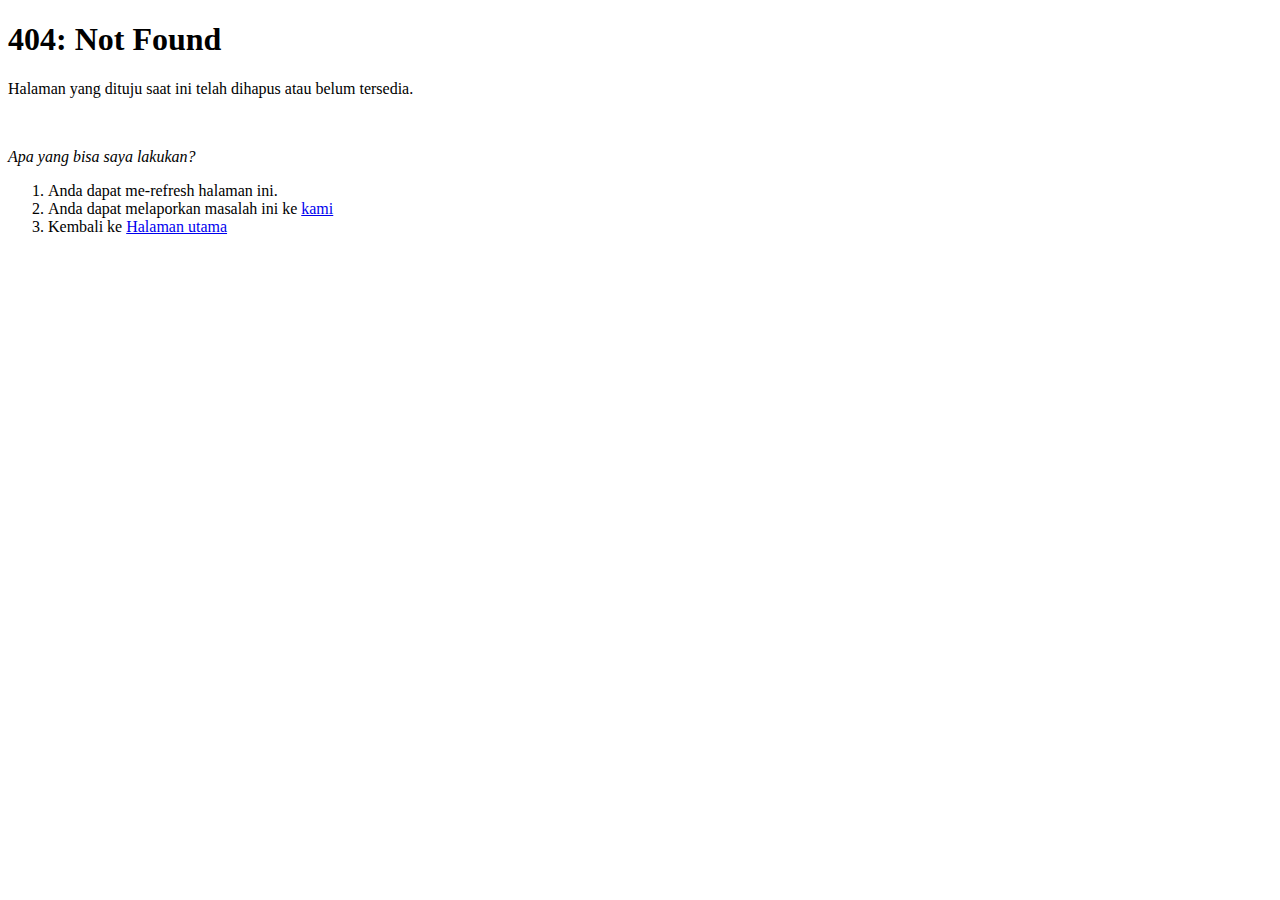
<file: err.html>
<!DOCTYPE html>
<html lang="en">
<head>
    <meta charset="UTF-8">
    <meta http-equiv="X-UA-Compatible" content="IE=edge">
    <meta name="viewport" content="width=device-width, initial-scale=1.0">
    <title>Error - Annurbilpa</title>
</head>
<body>
    <h1>404: Not Found</h1>
    <p>Halaman yang dituju saat ini telah dihapus atau belum tersedia.</p>
    <br>
    <p><i>Apa yang bisa saya lakukan?</i></p>
    <ol>
        <li>Anda dapat me-refresh halaman ini.</li>
        <li>Anda dapat melaporkan masalah ini ke <a href="https://wa.me/6285183163132">kami</a></li>
        <li>Kembali ke <a href="../">Halaman utama</a></li>
    </ol>
</body>
</html>
</file>
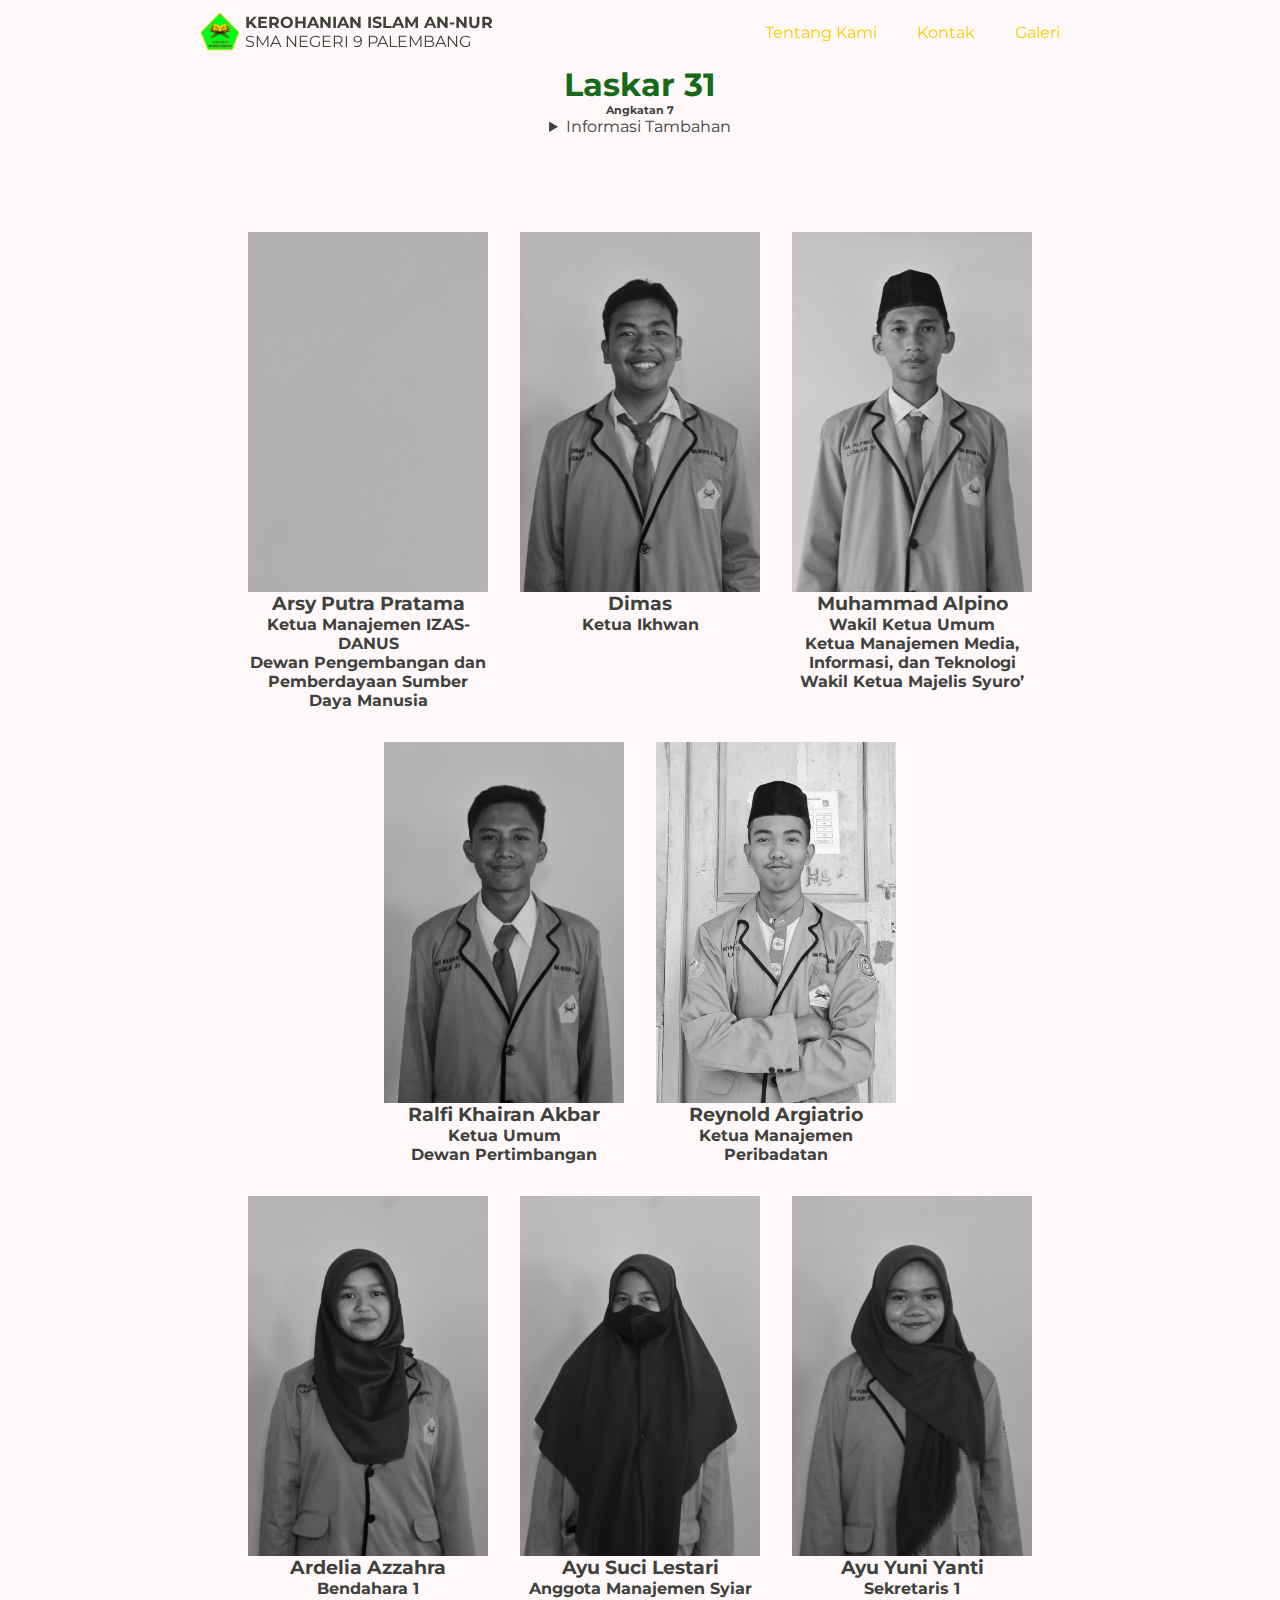
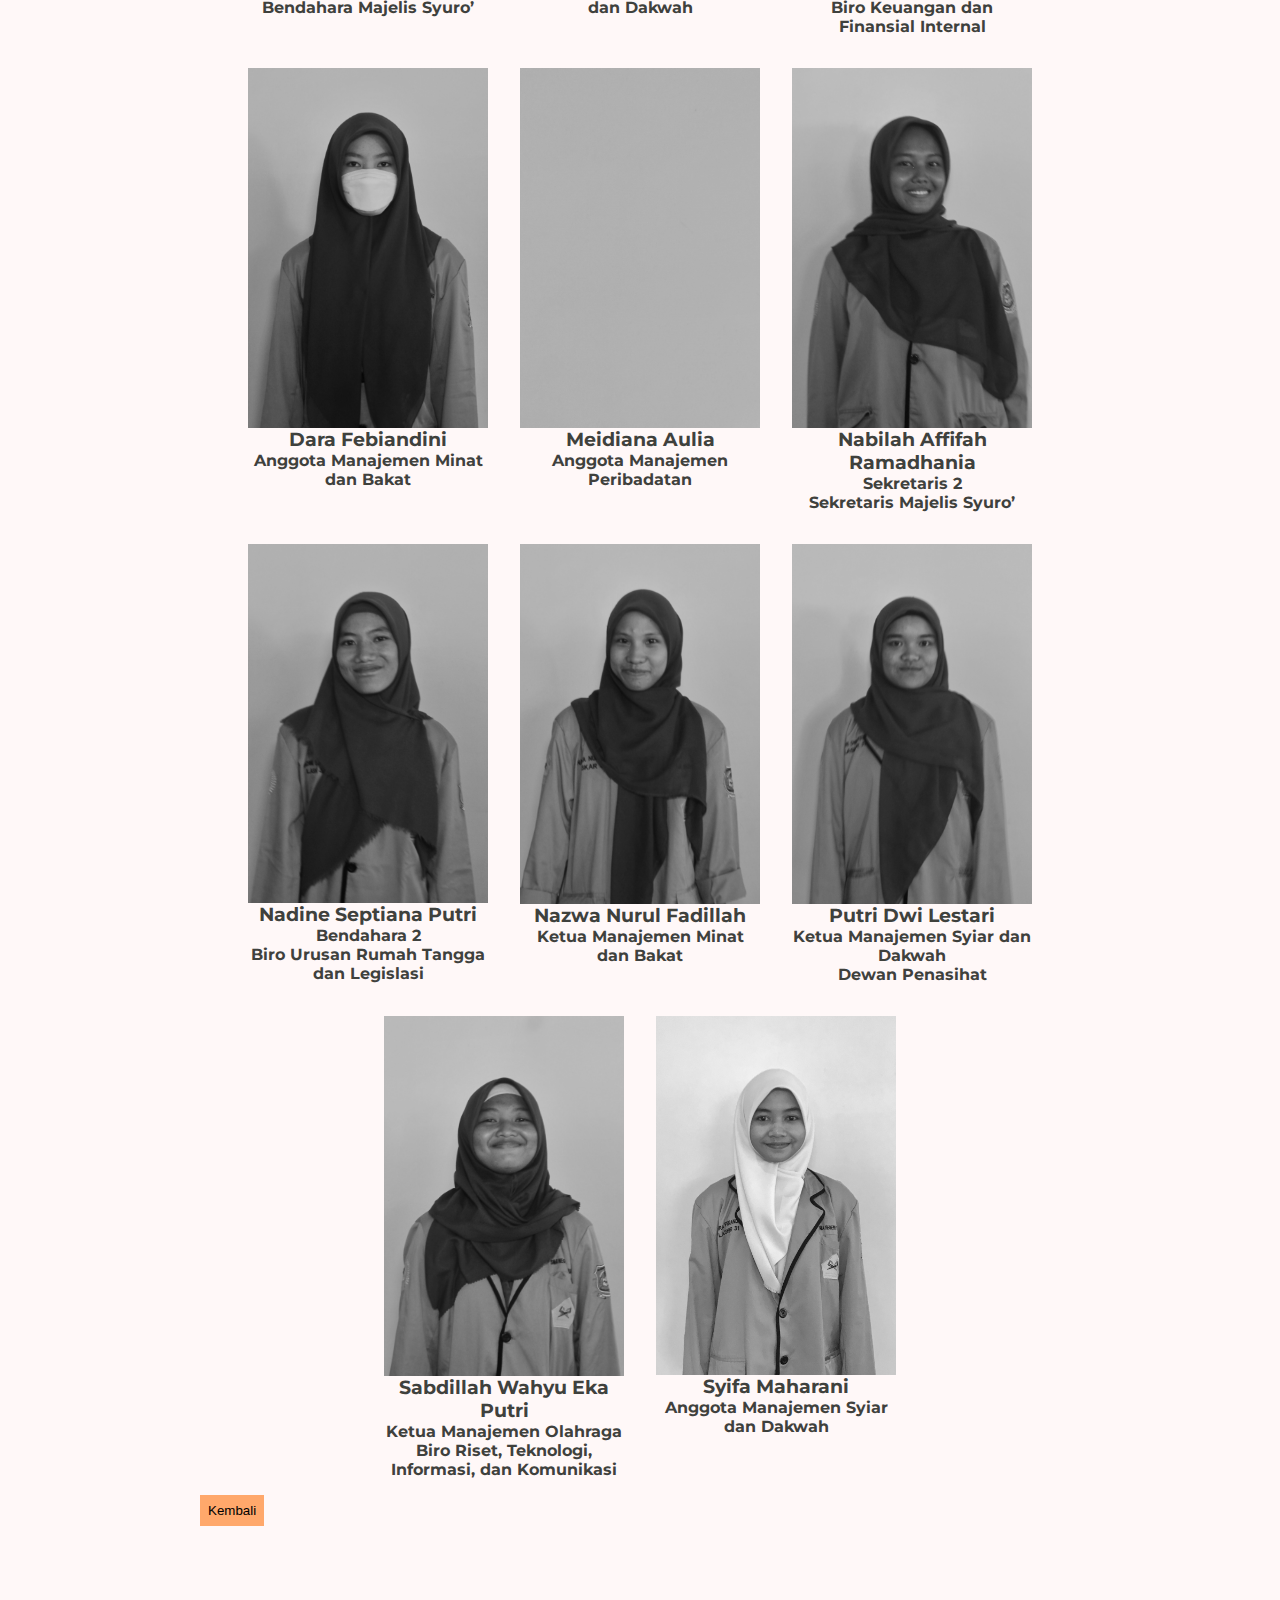
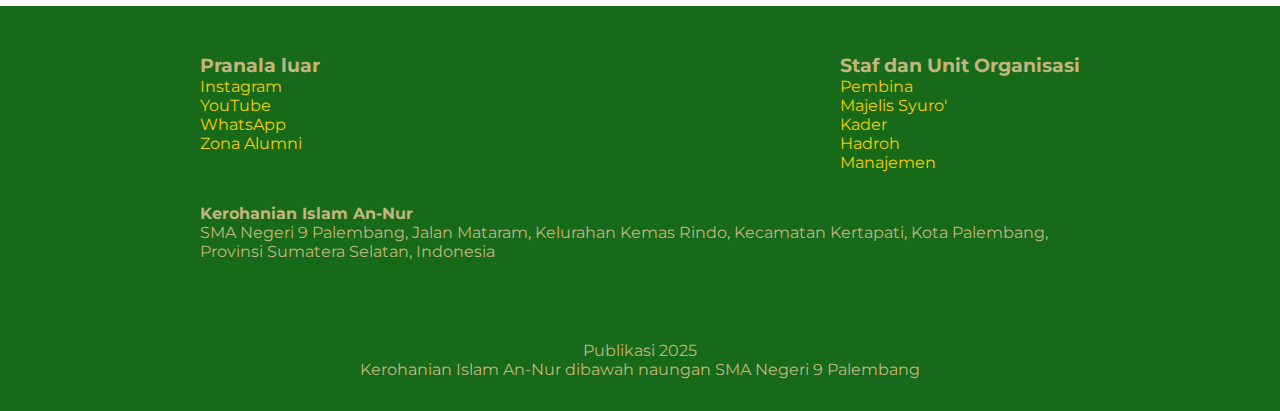
<file: staf-unit/laskar31.html>
<!DOCTYPE html>
<html lang="id-in">
<head>
    <meta charset="UTF-8">
    <meta http-equiv="X-UA-Compatible" content="IE=edge">
    <meta name="viewport" content="width=device-width, initial-scale=1.0, viewport-fit=cover">
    <title>Laskar 31 - Annurbilpa</title>
    <link rel="stylesheet" href="../appearance.css">
    <link rel="stylesheet" href="../media.css">
    <link rel="icon" href="../asset/favicon.ico" type="image/x-icon">
    <link rel="preconnect" href="https://fonts.googleapis.com">
    <link rel="preconnect" href="https://fonts.gstatic.com" crossorigin>
    <link rel="preconnect" href="https://fonts.googleapis.com">
<link rel="preconnect" href="https://fonts.gstatic.com" crossorigin>
<link href="https://fonts.googleapis.com/css2?family=Libre+Franklin:ital,wght@0,100..900;1,100..900&display=swap" rel="stylesheet">
    <link href="https://fonts.googleapis.com/css2?family=Montserrat:ital,wght@0,100..900;1,100..900&display=swap" rel="stylesheet">
</head>
<body>
    <div class="navigation">
        <nav>
            <div class="left">
                <img class="logo" src="../asset/logo.png" alt="logo">
                <p class="logoText"><b>KEROHANIAN ISLAM AN-NUR</b> <br> SMA NEGERI 9 PALEMBANG</p>
            </div>
            <div class="right"><ul>
                <li><a href="../err.html">Tentang Kami</a></li>
                <li><a href="../err.html">Kontak</a></li>
                <li><a href="../err.html">Galeri</a></li>
            </ul>
                <button class="menu" onclick="turnOnNav(true)">=</button>
                <button class="menu-of" onclick="turnOnNav(false)">X</button>
            </div>
            </div>
        </nav>
        <nav class="nav-mobile">
            <div class="menu-mobile">
                <ul>
                    <li><a href="../err.html">Tentang Kami</a></li>
                    <li><a href="../err.html">Kontak</a></li>
                    <li><a href="../err.html">Galeri</a></li>
                </ul>
        </nav>
    </div>

    <div class="header-title">
        <center>
            <h1>Laskar 31</h1>
            <h6>Angkatan 7</h6>
            <details>
                <summary>Informasi Tambahan</summary>
                <p> <i>JIKAB - Jujur, Ikhtiar, Kompak, Amanah, Berakhlak, dan Bertanggung jawab</i> <br>Masa Bakti 2022 - 2025 <br>
                Masa Jabatan Pengurus ROHIS 2023 - 2024 <br>
                Masa Jabatan Pengurus MJS 2024 - 2025 <br>
                4 Ikhwan | 12 Akhwat</p>
            </details>
        </center>
    </div>

    <div class="padding"></div>

    <div class="person">
        <div class="person-details">
            <img src="../asset/kader/31/generic.jpeg" alt="">
            <div class="person-info">
                <h3>Arsy Putra Pratama</h3>
                <p><b>Ketua Manajemen IZAS-DANUS</b></p>
                <p><b>Dewan Pengembangan dan Pemberdayaan Sumber Daya Manusia</b></p>
            </div>
        </div>
        <div class="person-details">
            <img src="../asset/kader/31/dimas.jpeg" alt="">
            <div class="person-info">
                <h3>Dimas</h3>
                <p><b>Ketua Ikhwan</b></p>
            </div>
        </div>
        <div class="person-details">
            <img src="../asset/kader/31/alpino.jpeg" alt="">
            <div class="person-info">
                <h3>Muhammad Alpino</h3>
                <p><b>Wakil Ketua Umum</b></p>
                <p><b>Ketua Manajemen Media, Informasi, dan Teknologi</b></p>
                <p><b>Wakil Ketua Majelis Syuro’</b></p>
            </div>
        </div>
        <div class="person-details">
            <img src="../asset/kader/31/ralfi.jpeg" alt="">
            <div class="person-info">
                <h3>Ralfi Khairan Akbar</h3>
                <p><b>Ketua Umum</b></p>
                <p><b>Dewan Pertimbangan</b></p>
            </div>
        </div>
        <div class="person-details">
            <img src="../asset/kader/31/reynold.jpeg" alt="">
            <div class="person-info">
                <h3>Reynold Argiatrio</h3>
                <p><b>Ketua Manajemen Peribadatan</b></p>
            </div>
        </div>
        </div>
        <div class="person">
        <div class="person-details">
            <img src="../asset/kader/31/ardelia.jpeg" alt="">
            <div class="person-info">
                <h3>Ardelia Azzahra</h3>
                <p><b>Bendahara 1</b></p>
                <p><b>Bendahara Majelis Syuro’</b></p>
            </div>
        </div>
        <div class="person-details">
            <img src="../asset/kader/31/ayu-suci.jpeg" alt="">
            <div class="person-info">
                <h3>Ayu Suci Lestari</h3>
                <p><b>Anggota Manajemen Syiar dan Dakwah</b></p>
            </div>
        </div>
        <div class="person-details">
            <img src="../asset/kader/31/ayu-yuni.jpeg" alt="">
            <div class="person-info">
                <h3>Ayu Yuni Yanti</h3>
                <p><b>Sekretaris 1</b></p>
                <p><b>Biro Keuangan dan Finansial Internal</b></p>
            </div>
        </div>
        <div class="person-details">
            <img src="../asset/kader/31/dara.jpeg" alt="">
            <div class="person-info">
                <h3>Dara Febiandini</h3>
                <p><b>Anggota Manajemen Minat dan Bakat</b></p>
            </div>
        </div>
        <div class="person-details">
            <img src="../asset/kader/31/generic.jpeg" alt="">
            <div class="person-info">
                <h3>Meidiana Aulia</h3>
                <p><b>Anggota Manajemen Peribadatan</b></p>
            </div>
        </div>
        <div class="person-details">
            <img src="../asset/kader/31/nabilah.jpeg" alt="">
            <div class="person-info">
                <h3>Nabilah Affifah Ramadhania</h3>
                <p><b>Sekretaris 2</b></p>
                <p><b>Sekretaris Majelis Syuro’</b></p>
            </div>
        </div>
        <div class="person-details">
            <img src="../asset/kader/31/nadine.jpeg" alt="">
            <div class="person-info">
                <h3>Nadine Septiana Putri</h3>
                <p><b>Bendahara 2</b></p>
                <p><b>Biro Urusan Rumah Tangga dan Legislasi</b></p>
            </div>
        </div>
        <div class="person-details">
            <img src="../asset/kader/31/nazwa.jpeg" alt="">
            <div class="person-info">
                <h3>Nazwa Nurul Fadillah</h3>
                <p><b>Ketua Manajemen Minat dan Bakat</b></p>
            </div>
        </div>
        <div class="person-details">
            <img src="../asset/kader/31/putri.jpeg" alt="">
            <div class="person-info">
                <h3>Putri Dwi Lestari</h3>
                <p><b>Ketua Manajemen Syiar dan Dakwah</b></p>
                <p><b>Dewan Penasihat</b></p>
            </div>
        </div>
        <div class="person-details">
            <img src="../asset/kader/31/sabdillah.jpeg" alt="">
            <div class="person-info">
                <h3>Sabdillah Wahyu Eka Putri</h3>
                <p><b>Ketua Manajemen Olahraga</b></p>
                <p><b>Biro Riset, Teknologi, Informasi, dan Komunikasi</b></p>
            </div>
        </div>
        <div class="person-details">
            <img src="../asset/kader/31/syifa.jpeg" alt="">
            <div class="person-info">
                <h3>Syifa Maharani</h3>
                <p><b>Anggota Manajemen Syiar dan Dakwah</b></p>
            </div>
        </div>
    </div>
    
    <div class="text-section">
        <button class="prev-button" onclick="kembali()">Kembali</button>
    </div>

    <div class="padding"></div>

    <div class="footer-bg">
        <div class="footer"footer>
          <div class="footer-one ft">
              <p><b>Kerohanian Islam An-Nur</b></p>
              <p>SMA Negeri 9 Palembang, Jalan Mataram, Kelurahan Kemas Rindo, Kecamatan Kertapati, Kota Palembang, Provinsi Sumatera Selatan, Indonesia</p>
          </div>
          <div class="footer-two ft">
              <h3>Pranala luar</h3>
              <ul>
                  <li><a href="https://instagram.com/rohis_annurbilpa">Instagram</a></li>
                  <li><a href="https://youtube.com/@rohisannurbilpa">YouTube</a></li>
                  <li><a href="https://linktr.ee/rohisannurbilpa">WhatsApp</a></li>
                  <li><a href="../err.html">Zona Alumni</a></li>
              </ul>
          </div>
          <div class="footer-three ft">
              <h3>Staf dan Unit Organisasi</h3>
              <ul>
                  <li><a href="./err.html">Pembina</a></li>
                  <li><a href="../err.html">Majelis Syuro'</a></li>
                  <li><a href="daftar-angkatan.html">Kader</a></li>
                  <li><a href="../err.html">Hadroh</a></li>
                  <li><a href="../err.html">Manajemen</a></li>
              </ul>
          </div>
      </div>
      </div>
  
      <footer>
          <p>Publikasi 2025</p>
          <p>Kerohanian Islam An-Nur dibawah naungan SMA Negeri 9 Palembang</p>
      </footer>
    <script src="../bp.js"></script>
</body>
</html>
</file>
<file: media.css>
@media only screen and (max-width: 654px) {
    nav .left .logoText{display: none;}
    nav .right ul{display: none;}
    nav .right .menu{display: flex;}

    .showcase{flex-wrap: wrap-reverse;}
    .mySlides{width: 100%;}
    .showcase-info{padding-left: 0;}

    .achievmentContent{flex-wrap: wrap; flex-direction: column;}
    #ar{text-align: left;}
    #ar img{margin-left: 0;}
    .achievment-img img{width: 100%;}
    .achievment-info{padding-left: 0;}

    /* media for laskar31.html */
    .person{ display: flex;
        flex-wrap: wrap;
        margin: 0 auto;
        justify-content: start;}
    .person-details{flex-direction: row; align-items: center;}
    .person-details img{width: 10rem;}
}
</file>
<file: appearance.css>
@import url('https://fonts.googleapis.com/css2?family=Lato:ital,wght@0,100;0,300;0,400;0,700;0,900;1,100;1,300;1,400;1,700;1,900&family=Special+Gothic+Expanded+One&display=swap');
/* css reset & default */
*{padding:0; margin:0;}
body{
    font-family: 'Montserrat', sans-serif;
    padding-top: env(safe-area-inset-top, 20px);
    padding-right: env(safe-area-inset-right, 20px);
    padding-bottom: env(safe-area-inset-bottom, 20px);
    padding-left: env(safe-area-inset-left, 20px);
    color: #3f413d;
    box-sizing: border-box;
    background-color: var(--netral);
}
p{font-family: 'Montserrat';}
ul, ol{list-style: none;}
a{text-decoration: none; color:var(--primer);}
h1{color: var(--sekunder);}
.padding{height: 5rem;}
.next-button{
    color: black;
    background-color: #ffa86b;
    padding: .5rem;
    border-style: none;
    transition: .5s;
} .next-button:hover{
    padding-top: 3em;
    box-shadow: 0px 1px 9px #f57e2a;
    margin-top: .5rem;
    }
.next-button a{color: black;}
.prev-button{
  color: black;
  background-color: #ffa86b;
  padding: .5rem;
  border-style: none;
  transition: .5s;
} .prev-button:hover{
  padding-bottom: 3em;
  box-shadow: 0px 1px 9px #f57e2a;
  margin-top: .5rem;
  }
.next-button a{color: black;}

/* variable */
:root{
  --primer: #f5ce02;
  --sekunder: #176a19;
  --tersier: #c1b67d;
  --netral: #fff8f8;
}

/* Navigation */
.navigation{
    top: 0;
    position: sticky;
    background-color: #fff8f8cf;
    backdrop-filter: blur(5px);
    z-index: 999;
}
nav{
    display: flex;
    justify-content: space-between;
    align-items: center;
    padding: 1% 1rem;
    max-width: 55rem;
    margin: 0 auto;
}
.left{
    display: flex;
}
    .left img{
        width: 2.5rem;
        padding-right: 5px;
    }
    .left p{font-family: 'Montserrat';}
.right ul{
    display: flex;
    flex-wrap: wrap;
    list-style: none;
}
    .right ul li a{
        padding:  20px;
    }
.right .menu{display: none;}

.nav-mobile{
    display: none;
    height: 100vh;
    width: 100vw;
    position: fixed;
    
}
.menu-of{display: none;}

#navigate .nav-mobile{
    overflow: hidden;
    display: block;
    flex-direction: column;
    background-color: var(--netral);
    backdrop-filter: blur(20px);
    flex-wrap: nowrap;
}
#navigate .menu{display: none;}
#navigate .menu-of{display: flex;}
#navigate .nav-mobile .menu-mobile ul{
}

/* header */
.header{
    width: 100%;
    height: 50vh;
    background-image: url(asset/bg.png);
    background-position: center;
    background-size: cover;
    color: white;
}
.header-content{
    text-align: center;
    display: flex;
    flex-direction: column;
    height: 100%;
    justify-content: center;
    align-items: center;
    color: antiquewhite;
}
.header-content h1{color: antiquewhite;}

/* slides */
.showcase{
    padding: 0 1rem;
    flex-wrap: nowrap;
    max-width: 55rem;
    margin: 0 auto;
    display: flex;
    align-items: center;
    justify-content: space-evenly;
}
.mySlides{
    aspect-ratio: 16/9;
    border-radius: 1%;
    width: 25rem;
    animation: fade .5s ease-in-out;
    box-shadow: 5px 5px #ffa86b;
  }
  
  .showcase-info{
    padding-left: 2rem;
  }

  /* text section | generic container | header-title*/
  .text-section{
    padding: 0 1rem;
    max-width: 55rem;
    margin: 0 auto;
  }
  .text-section h1, h2{
    font-family: "Special Gothic Expanded One";
  }

  .container{
    padding: 0 1rem;
    max-width: 55rem;
    margin: 0 auto;
  }

  .header-title{
    padding: 0 1rem;
    max-width: 55rem;
    margin: 0 auto;
  }

  /* achievment */
  .achievmentContent{
    display: flex;
    margin-bottom: 2rem;
  }
  .achievment-img img{
    width: 25rem;
    border-radius: 1.5%;
    border-left: 3px solid #ffa86b ;
    border-right: 3px solid #ffa86b;
    border-bottom: 3px solid #ffa86b;
    border-top: 15px solid #ffa86b ;
  }
  .achievment-info{
    padding-left: 2rem;
  }

  #ar{flex-direction: row-reverse; text-align: right; padding-right: 0;}
  #ar img{margin-left: 2rem;}

  /* style untuk laskar 31.html*/
  /* person */
  .person{
    display: flex;
    flex-wrap: wrap;
    max-width: 55rem;
    margin: 0 auto;
    justify-content: center;
    
  }
  .person-details{
    display: flex;
    flex-direction: column;
    max-width: 15rem;
    padding: 1rem;
    text-align: center;
  } .person-details img{
    width: 15rem;
  }

  /* footer */
  .footer-bg{
    background-color: var(--sekunder);
    padding: 2rem 0;
  }
  .footer{
    color: var(--tersier);
    display: flex;
    flex-wrap: wrap-reverse;
    justify-content: space-between;
    padding: 0 1rem;
    margin: 0 auto;
    max-width: 55rem;
  }

  .ft{
     padding: 1rem 0;
  }

  footer{
    color: var(--tersier);
    background-color: var(--sekunder);
    text-align: center;
    padding: 2rem 0;
  }
</file>
